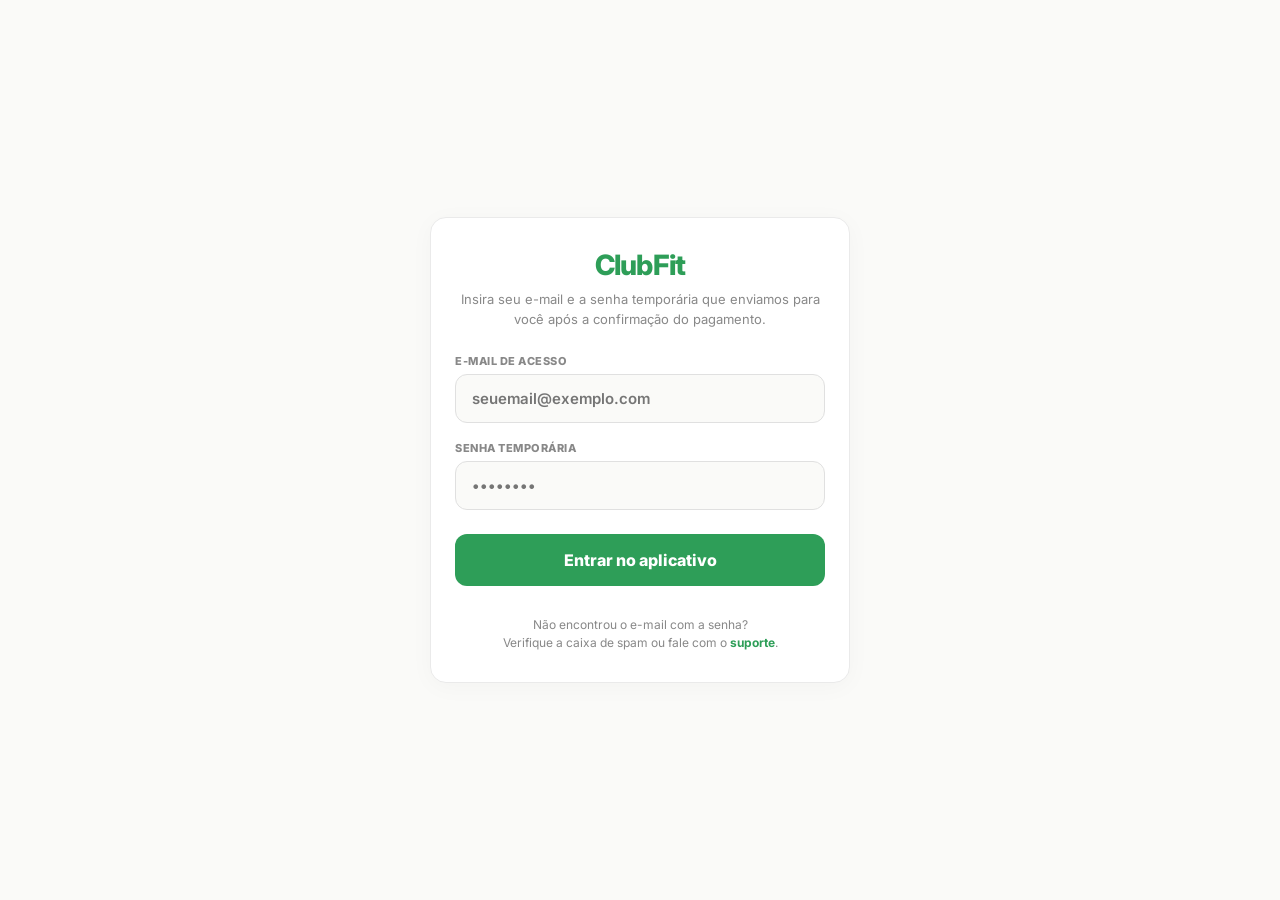
<file: templates/login.html>
<!DOCTYPE html>
<html lang="pt-br">
<head>
    <meta charset="UTF-8">
    <meta name="viewport" content="width=device-width, initial-scale=1.0, maximum-scale=1.0, user-scalable=no">
    <title>ClubFit - Login</title>
    <link href="https://fonts.googleapis.com/css2?family=Inter:wght@400;500;600;700;800&display=swap" rel="stylesheet">
    <style>
        *, *::before, *::after { box-sizing: border-box; margin: 0; padding: 0; }

        :root {
            --green:       #2E9E58;
            --green-dark:  #237A44;
            --green-light: #E8F5EE;
            --text:        #1A1A1A;
            --muted:       #888888;
            --radius:      16px;
            --font:        'Inter', sans-serif;
        }

        body {
            font-family: var(--font);
            background: #FAFAF8;
            color: var(--text);
            height: 100vh;
            display: flex;
            justify-content: center;
            align-items: center;
            padding: 15px;
        }

        .login-container {
            width: 100%;
            max-width: 420px;
            background: #fff;
            border-radius: var(--radius);
            padding: 30px 24px;
            box-shadow: 0 4px 24px rgba(0,0,0,0.03);
            border: 1px solid #eaeaea;
            text-align: center;
        }

        .logo {
            font-size: 28px;
            font-weight: 800;
            color: var(--green);
            letter-spacing: -0.8px;
            margin-bottom: 8px;
        }

        .subtitle {
            font-size: 13px;
            color: var(--muted);
            margin-bottom: 25px;
            line-height: 1.5;
        }

        .form-group {
            display: flex;
            flex-direction: column;
            gap: 6px;
            margin-bottom: 18px;
            text-align: left;
        }

        label {
            font-size: 11px;
            font-weight: 800;
            color: var(--muted);
            text-transform: uppercase;
            letter-spacing: 0.5px;
        }

        input {
            width: 100%;
            padding: 14px 16px;
            background: #FAFAF8;
            border: 1.5px solid #e0e0e0;
            border-radius: 12px;
            font-size: 15px;
            font-weight: 600;
            font-family: var(--font);
            outline: none;
            transition: border-color 0.15s, background 0.15s;
        }

        input:focus {
            border-color: var(--green);
            background: #fff;
        }

        .btn-login {
            display: block;
            width: 100%;
            background: var(--green);
            color: #fff;
            border: none;
            border-radius: 12px;
            padding: 16px;
            font-family: var(--font);
            font-size: 16px;
            font-weight: 800;
            cursor: pointer;
            transition: background 0.15s;
            margin-top: 24px;
            text-align: center;
        }

        .btn-login:hover {
            background: var(--green-dark);
        }

        .error-box {
            display: none;
            background: #FFF0F0;
            border: 1px solid #FFCDCD;
            color: #D32F2F;
            border-radius: 10px;
            padding: 12px;
            font-size: 13px;
            font-weight: 600;
            margin-bottom: 20px;
            text-align: left;
            line-height: 1.4;
        }

        .support-footer {
            margin-top: 30px;
            font-size: 12px;
            color: var(--muted);
            line-height: 1.5;
        }

        .support-footer a {
            color: var(--green);
            text-decoration: none;
            font-weight: 700;
        }
    </style>
</head>
<body>

    <div class="login-container">
        <div class="logo">ClubFit</div>
        <p class="subtitle">Insira seu e-mail e a senha temporária que enviamos para você após a confirmação do pagamento.</p>
        
        <!-- Caixa de erro reativa -->
        <div class="error-box" id="error-message"></div>

        <form id="login-form" onsubmit="handleLogin(event)">
            <div class="form-group">
                <label for="email">E-mail de acesso</label>
                <input type="email" id="email" placeholder="seuemail@exemplo.com" required>
            </div>
            
            <div class="form-group">
                <label for="password">Senha temporária</label>
                <input type="password" id="password" placeholder="••••••••" required>
            </div>

            <button type="submit" class="btn-login" id="btn-submit">Entrar no aplicativo</button>
        </form>

        <div class="support-footer">
            Não encontrou o e-mail com a senha? <br>Verifique a caixa de spam ou fale com o <a href="mailto:clubfitonline@outlook.com">suporte</a>.
        </div>
    </div>

    <script>
        function handleLogin(event) {
            event.preventDefault();
            
            const email = document.getElementById('email').value.trim();
            const password = document.getElementById('password').value;
            const errorBox = document.getElementById('error-message');
            const btnSubmit = document.getElementById('btn-submit');
            
            errorBox.style.display = 'none';
            btnSubmit.textContent = 'Verificando...';
            btnSubmit.style.background = '#ccc';
            btnSubmit.style.pointerEvents = 'none';
            
            // Faz o disparo para a API do Flask que verifica as credenciais no SQLite
            fetch('/api/login', {
                method: 'POST',
                headers: {
                    'Content-Type': 'application/json'
                },
                body: JSON.stringify({ email, password })
            })
            .then(response => {
                return response.json().then(data => {
                    if (!response.ok) {
                        throw new Error(data.error || 'Falha ao realizar login.');
                    }
                    return data;
                });
            })
            .then(data => {
                // Login bem-sucedido! Redireciona o usuário para a área de membros
                window.location.href = '/app';
            })
            .catch(error => {
                // Exibe o erro retornado (ex: senha incorreta ou aguardando pagamento)
                errorBox.textContent = error.message;
                errorBox.style.display = 'block';
                
                btnSubmit.textContent = 'Entrar no aplicativo';
                btnSubmit.style.background = 'var(--green)';
                btnSubmit.style.pointerEvents = 'auto';
            });
        }
    </script>
</body>
</html>
</file>
